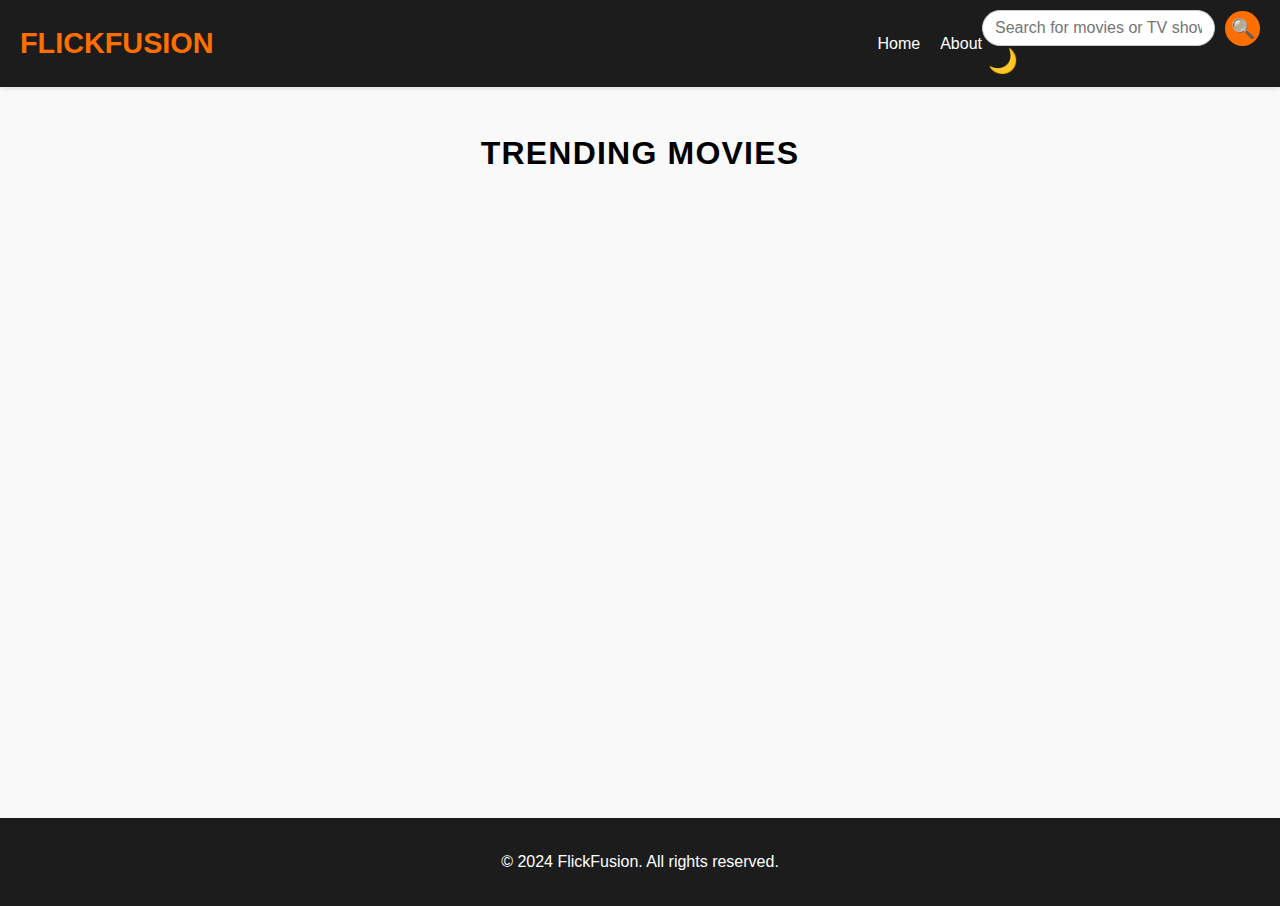
<file: index.html>
<!DOCTYPE html>
<html lang="en">
<head>
    <meta charset="UTF-8">
    <meta name="viewport" content="width=device-width, initial-scale=1.0">
    <title>FlickFusion - Trending Movies</title>
    <link rel="stylesheet" href="style.css">
</head>
<body>
        <header>
            <div class="container">
                <a href="index.html" class="logo">FlickFusion</a>
                <nav class="nav-links">
                    <a href="index.html" class="nav-link">Home</a>
                    <a href="about.html" class="nav-link">About</a>
                </nav>
                <button class="burger-menu" id="burgerMenu">
                    <span></span>
                    <span></span>
                    <span></span>
                </button>
            </div>
        
                <!-- Search and Theme Toggle -->
                <div class="actions">
                    <div class="search-bar">
                        <input type="text" id="searchInput" placeholder="Search for movies or TV shows...">
                        <button id="searchButton">🔍</button>
                    </div>
                    <button id="darkModeToggle" class="theme-btn">🌙</button>
                </div>
            </div>
        </header>
    <main>
        <section id="trendingMovies">
            <h1>Trending Movies</h1>
            <div class="movies-grid" id="moviesGrid"></div>
        </section>
    </main>
    <footer>
        <p>&copy; 2024 FlickFusion. All rights reserved.</p>
    </footer>
    <script src="main.js"></script>
</body>
</html>
</file>
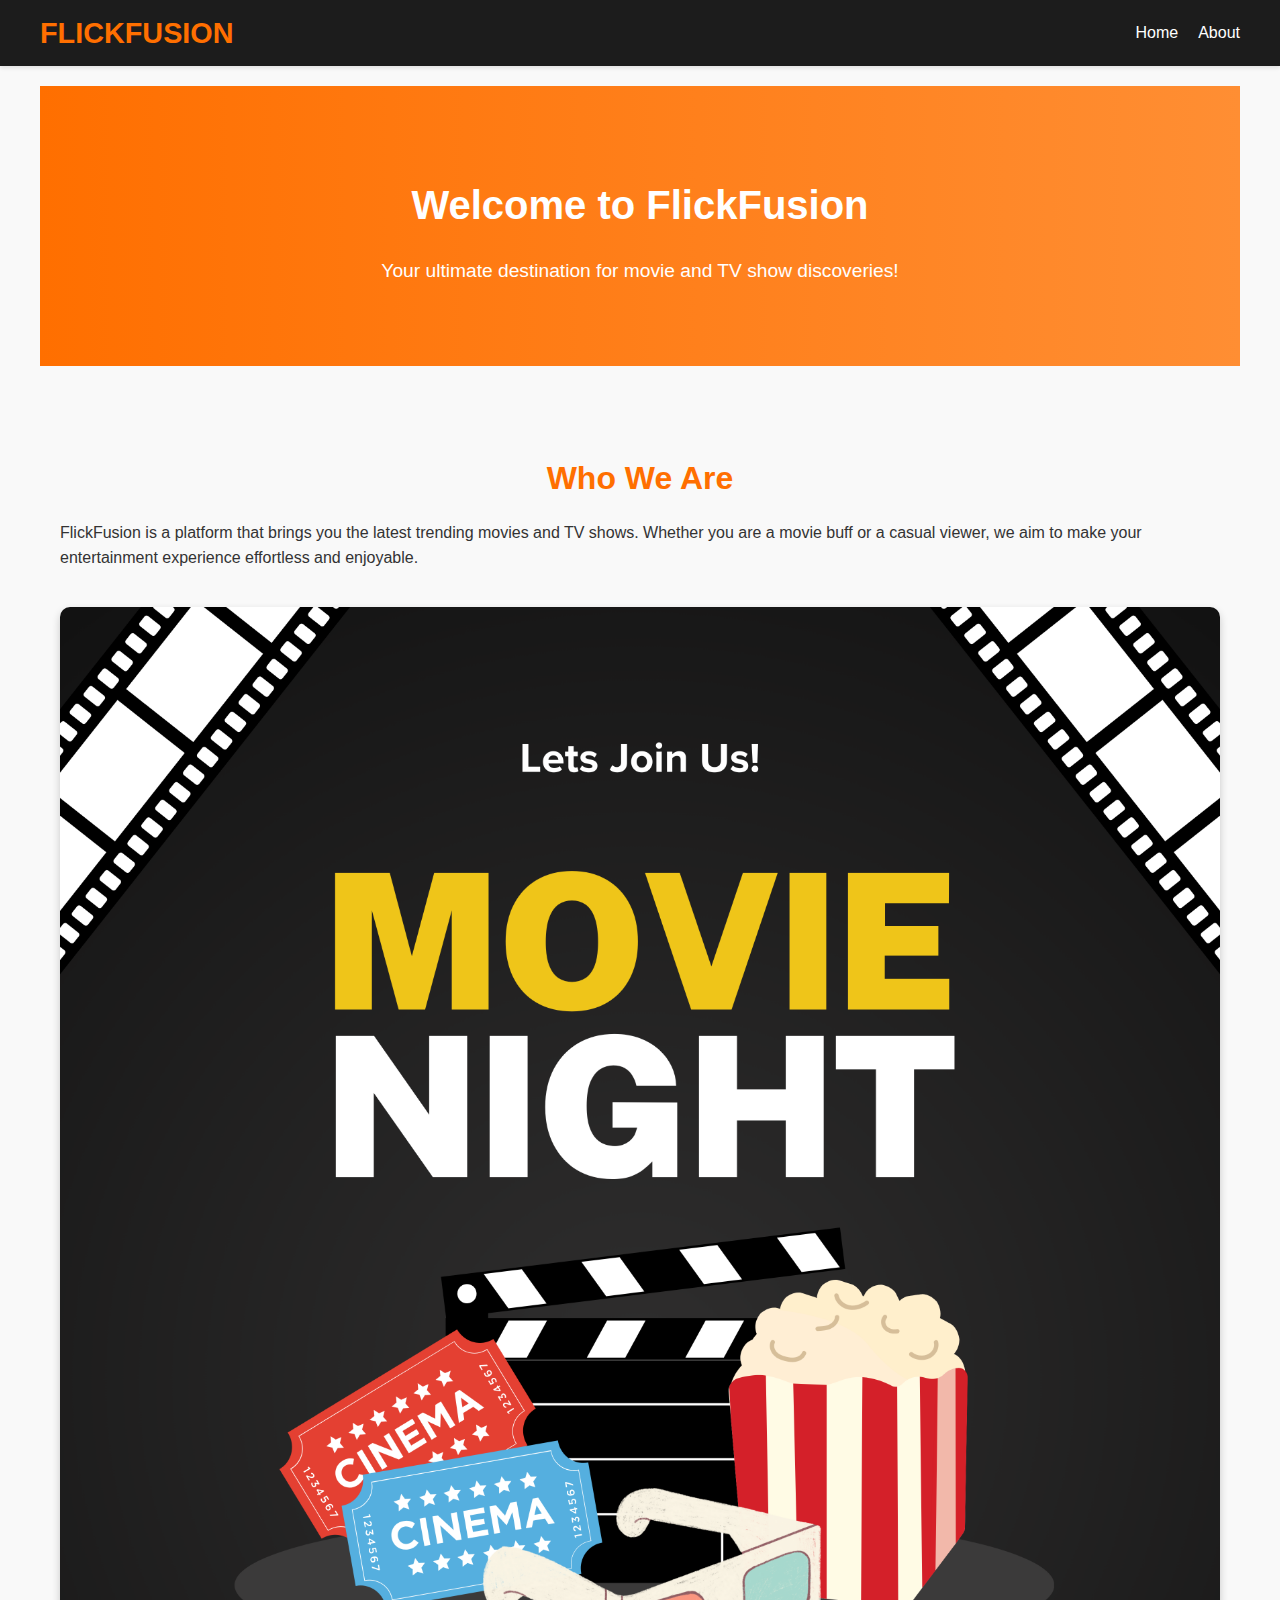
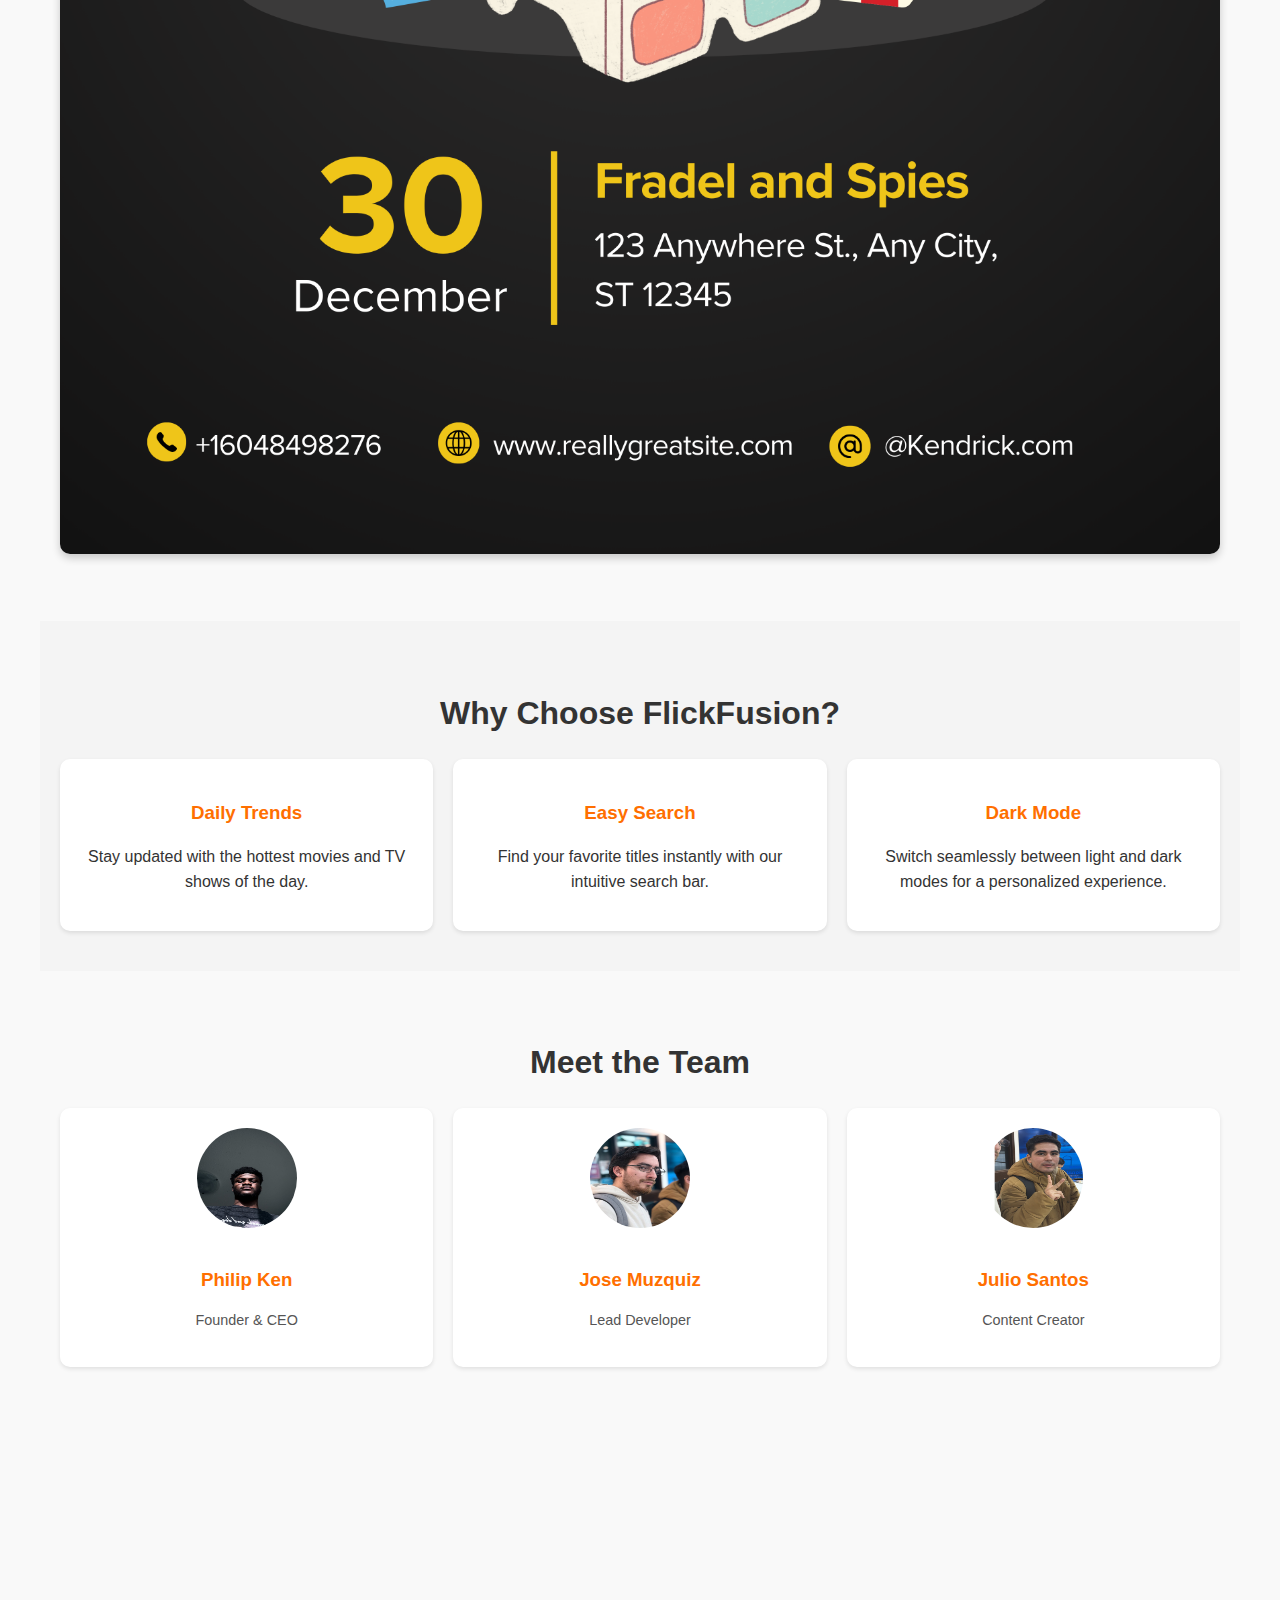
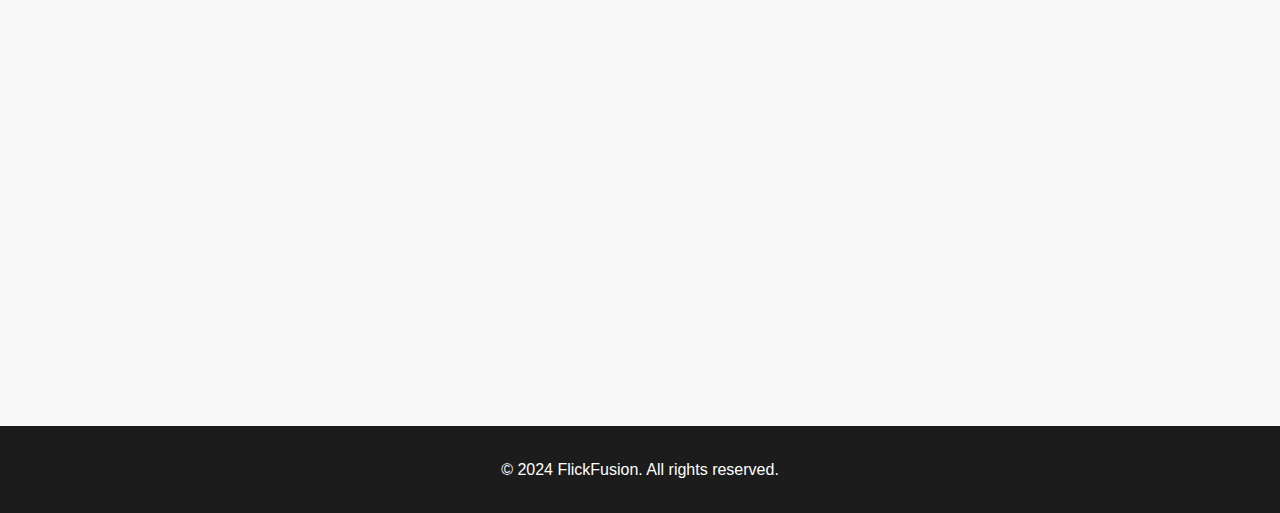
<file: about.html>
<!DOCTYPE html>
<html lang="en">
<head>
    <meta charset="UTF-8">
    <meta name="viewport" content="width=device-width, initial-scale=1.0">
    <title>About Us | FlickFusion</title>
    <link rel="stylesheet" href="style.css">
</head>
<body>
    <header>
        <div class="container">
            <a href="index.html" class="logo">FlickFusion</a>
            <nav>
                <a href="index.html" class="nav-link">Home</a>
                <a href="about.html" class="nav-link active">About</a>
            </nav>
        </div>
    </header>
    <main>
        <section class="about-banner">
            <h1>Welcome to FlickFusion</h1>
            <p>Your ultimate destination for movie and TV show discoveries!</p>
        </section>

        <section class="about-content">
            <div class="about-text">
                <h2>Who We Are</h2>
                <p>
                    FlickFusion is a platform that brings you the latest trending movies and TV shows. Whether you are a movie buff or a casual viewer, we aim to make your entertainment experience effortless and enjoyable.
                </p>
            </div>
            <div class="about-image">
                <img src="images/Black Modern Movie NIght Poster.png" alt="Movie Night" />
            </div>
        </section>

        <section class="features">
            <h2>Why Choose FlickFusion?</h2>
            <div class="features-grid">
                <div class="feature-item">
                    <h3>Daily Trends</h3>
                    <p>Stay updated with the hottest movies and TV shows of the day.</p>
                </div>
                <div class="feature-item">
                    <h3>Easy Search</h3>
                    <p>Find your favorite titles instantly with our intuitive search bar.</p>
                </div>
                <div class="feature-item">
                    <h3>Dark Mode</h3>
                    <p>Switch seamlessly between light and dark modes for a personalized experience.</p>
                </div>
            </div>
        </section>

        <section class="team">
            <h2>Meet the Team</h2>
            <div class="team-grid">
                <div class="team-member">
                    <img src="images/image1.jpg" alt="Team Member">
                    <h3>Philip Ken</h3>
                    <p>Founder & CEO</p>
                </div>
                <div class="team-member">
                    <img src="images/image3.jpg" alt="Team Member">
                    <h3>Jose Muzquiz</h3>
                    <p>Lead Developer</p>
                </div>
                <div class="team-member">
                    <img src="images/image2.jpg" alt="Team Member">
                    <h3>Julio Santos</h3>
                    <p>Content Creator</p>
                </div>
            </div>
        </section>
    </main>
    <footer>
        <p>&copy; 2024 FlickFusion. All rights reserved.</p>
    </footer>
</body>
</html>
</file>
<file: style.css>
/* Base Styles */
body {
    font-family: 'Roboto', sans-serif;
    margin: 0;
    padding: 0;
    background-color: #f9f9f9;
    color: #333;
    line-height: 1.6;
    transition: background-color 0.3s ease, color 0.3s ease;
}

/* Header Styles */
header {
    background-color: #1c1c1c;
    color: white;
    padding: 10px 20px;
    display: flex;
    justify-content: space-between;
    align-items: center;
    box-shadow: 0 2px 4px rgba(0, 0, 0, 0.1);
}
header .container {
    max-width: 1200px;
    margin: 0 auto;
    display: flex;
    justify-content: space-between;
    align-items: center;
}

/* Logo Styling */
header .logo {
    font-size: 1.8em;
    color: #ff6f00;
    font-weight: bold;
    text-decoration: none;
    text-transform: uppercase;
}

/* Navigation Links */
header nav {
    display: flex;
    gap: 20px;
}

header nav .nav-link {
    color: white;
    text-decoration: none;
    font-size: 1em;
    transition: color 0.3s ease;
}

header nav .nav-link:hover {
    color: #ff6f00;
}

/* Search Bar */
header .search-bar {
    display: flex;
    align-items: center;
    gap: 10px;
}

header .search-bar input {
    padding: 8px 12px;
    border-radius: 20px;
    border: 1px solid #ccc;
    font-size: 1em;
    transition: all 0.3s ease;
}

header .search-bar input:focus {
    outline: none;
    border-color: #ff6f00;
    box-shadow: 0 0 8px rgba(255, 111, 0, 0.5);
}

header .search-bar button {
    background-color: #ff6f00;
    border: none;
    color: white;
    border-radius: 50%;
    width: 35px;
    height: 35px;
    display: flex;
    justify-content: center;
    align-items: center;
    cursor: pointer;
    font-size: 1.2em;
    transition: background-color 0.3s ease;
}

header .search-bar button:hover {
    background-color: #e65c00;
}

/* Theme Toggle Button */
header .theme-btn {
    background: none;
    border: none;
    color: white;
    font-size: 1.5em;
    cursor: pointer;
    transition: transform 0.3s ease;
}

header .theme-btn:hover {
    transform: rotate(15deg);
}


.container {
    display: flex;
    justify-content: space-between;
    align-items: center;
    width: 100%;
}

.logo {
    font-size: 1.8em;
    font-weight: bold;
    color: #2575fc;
    text-decoration: none;
}

.nav-links {
    display: flex;
    gap: 20px;
}

.nav-link {
    color: white;
    text-decoration: none;
    font-size: 1em;
    transition: color 0.3s;
}

.nav-link:hover {
    color: #6a11cb;
}

/* Burger Menu Button */
.burger-menu {
    display: none;
    flex-direction: column;
    gap: 5px;
    background: none;
    border: none;
    cursor: pointer;
    padding: 5px;
}

.burger-menu span {
    display: block;
    width: 25px;
    height: 3px;
    background: white;
    border-radius: 2px;
    transition: transform 0.3s ease, opacity 0.3s ease;
}



/* Responsive Design */
@media screen and (max-width: 768px) {
    header .container {
        flex-wrap: wrap;
        justify-content: space-between;
    }

    header nav {
        flex-wrap: wrap;
        justify-content: center;
        gap: 15px;
    }

    header .actions {
        margin-top: 10px;
        flex-wrap: wrap;
        justify-content: center;
        gap: 10px;
    }

    header .search-bar input {
        width: 100%;
        max-width: 200px;
    }
    
    .nav-links {
        display: none; /* Hide the navigation links initially */
        flex-direction: column;
        gap: 10px;
        position: absolute;
        top: 60px;
        right: 20px;
        background-color: #1c1c1c;
        border-radius: 10px;
        padding: 15px;
        box-shadow: 0 4px 6px rgba(0, 0, 0, 0.2);
    }

    .nav-links.active {
        display: flex; /* Show navigation links when active */
    }

    .burger-menu {
        display: flex;
    }

    .burger-menu.active span:nth-child(1) {
        transform: rotate(45deg) translate(5px, 5px);
    }

    .burger-menu.active span:nth-child(2) {
        opacity: 0;
    }

    .burger-menu.active span:nth-child(3) {
        transform: rotate(-45deg) translate(5px, -5px);
    }
    header .search-bar input {
        width: 150px;
    }

    header .logo {
        font-size: 1.5em;
    }

    #trendingMovies h1 {
        font-size: 1.5em;
    }

}


/* Main Content Styles */
main {
    padding: 20px;
    max-width: 1200px;
    margin: auto;
}

#trendingMovies {
    margin-top: 20px;
}

#trendingMovies h1 {
    font-size: 2em;
    text-align: center;
    color: #333;
    margin-bottom: 20px;
    text-transform: uppercase;
    letter-spacing: 1.2px;
    color: black;
}

.movies-grid {
    display: grid;
    grid-template-columns: repeat(auto-fit, minmax(200px, 1fr));
    gap: 20px;
    padding: 0 10px;
}

.movies-grid div {
    background-color: white;
    border-radius: 15px;
    box-shadow: 0 4px 10px rgba(0, 0, 0, 0.1);
    overflow: hidden;
    transition: transform 0.3s ease, box-shadow 0.3s ease;
}

.movies-grid div:hover {
    transform: translateY(-10px);
    box-shadow: 0 8px 15px rgba(0, 0, 0, 0.2);
}

.movies-grid img {
    width: 100%;
    height: auto;
    display: block;
    border-bottom: 3px solid #ff6f00;
}

.movies-grid h3 {
    font-size: 1.2em;
    padding: 10px;
    text-align: center;
    color: #444;
}

/* Footer Styles */
footer {
    background-color: #1c1c1c;
    color: white;
    text-align: center;
    padding: 15px;
    margin-top: 599px;
}

/* Dark Mode */
body.dark {
    background-color: #121212;
    color: #ddd;
}

body.dark header {
    background-color: #333;
}

body.dark footer {
    background-color: #333;
}

body.dark .movies-grid div {
    background-color: #1c1c1c;
}

body.dark .movies-grid h3 {
    color: #ddd;
}

body.dark .search-bar input {
    border-color: #444;
    background-color: #333;
    color: #ddd;
}

body.dark .search-bar input:focus {
    box-shadow: 0 0 8px rgba(255, 111, 0, 0.7);



}

body.dark #trendingMovies h1{
    color: white;
}


/* General Styles
body {
    font-family: 'Roboto', sans-serif;
    margin: 0;
    padding: 0;
    line-height: 1.6;
    color: #333;
} */

/* About Banner Section */
.about-banner {
    background: linear-gradient(to right, #ff6f00, #ff8e33);
    color: white;
    text-align: center;
    padding: 60px 20px;
}

.about-banner h1 {
    font-size: 2.5em;
    margin-bottom: 10px;
}

.about-banner p {
    font-size: 1.2em;
    font-weight: 300;
}

/* About Content Section */
.about-content {
    display: flex;
    flex-wrap: wrap;
    gap: 20px;
    max-width: 1200px;
    margin: 40px auto;
    padding: 20px;
}

.about-text {
    flex: 1 1 50%;
}

.about-text h2 {
    font-size: 2em;
    color: #ff6f00;
    margin-bottom: 10px;
    text-align: center;
}

.about-image img {
    max-width: 100%;
    border-radius: 10px;
    box-shadow: 0 4px 8px rgba(0, 0, 0, 0.2);
}

/* Features Section */
.features {
    background-color: #f4f4f4;
    text-align: center;
    padding: 40px 20px;
}

.features h2 {
    font-size: 2em;
    margin-bottom: 20px;
    color: #333;
}

.features-grid {
    display: grid;
    grid-template-columns: repeat(auto-fit, minmax(250px, 1fr));
    gap: 20px;
}

.feature-item {
    padding: 20px;
    background-color: white;
    border-radius: 10px;
    box-shadow: 0 2px 4px rgba(0, 0, 0, 0.1);
    transition: transform 0.3s ease, box-shadow 0.3s ease;
}

.feature-item:hover {
    transform: translateY(-5px);
    box-shadow: 0 4px 8px rgba(0, 0, 0, 0.2);
}

.feature-item h3 {
    color: #ff6f00;
    margin-bottom: 10px;
}

/* Team Section */
.team {
    padding: 40px 20px;
    text-align: center;
}

.team h2 {
    font-size: 2em;
    margin-bottom: 20px;
}

.team-grid {
    display: grid;
    grid-template-columns: repeat(auto-fit, minmax(200px, 1fr));
    gap: 20px;
    max-width: 1200px;
    margin: 0 auto;
}

.team-member {
    background-color: white;
    padding: 20px;
    border-radius: 10px;
    box-shadow: 0 2px 4px rgba(0, 0, 0, 0.1);
}

.team-member img {
    width: 100px;
    height: 100px;
    border-radius: 50%;
    margin-bottom: 10px;
}

.team-member h3 {
    color: #ff6f00;
    margin-bottom: 5px;
}

.team-member p {
    font-size: 0.9em;
    color: #555;
}
</file>
